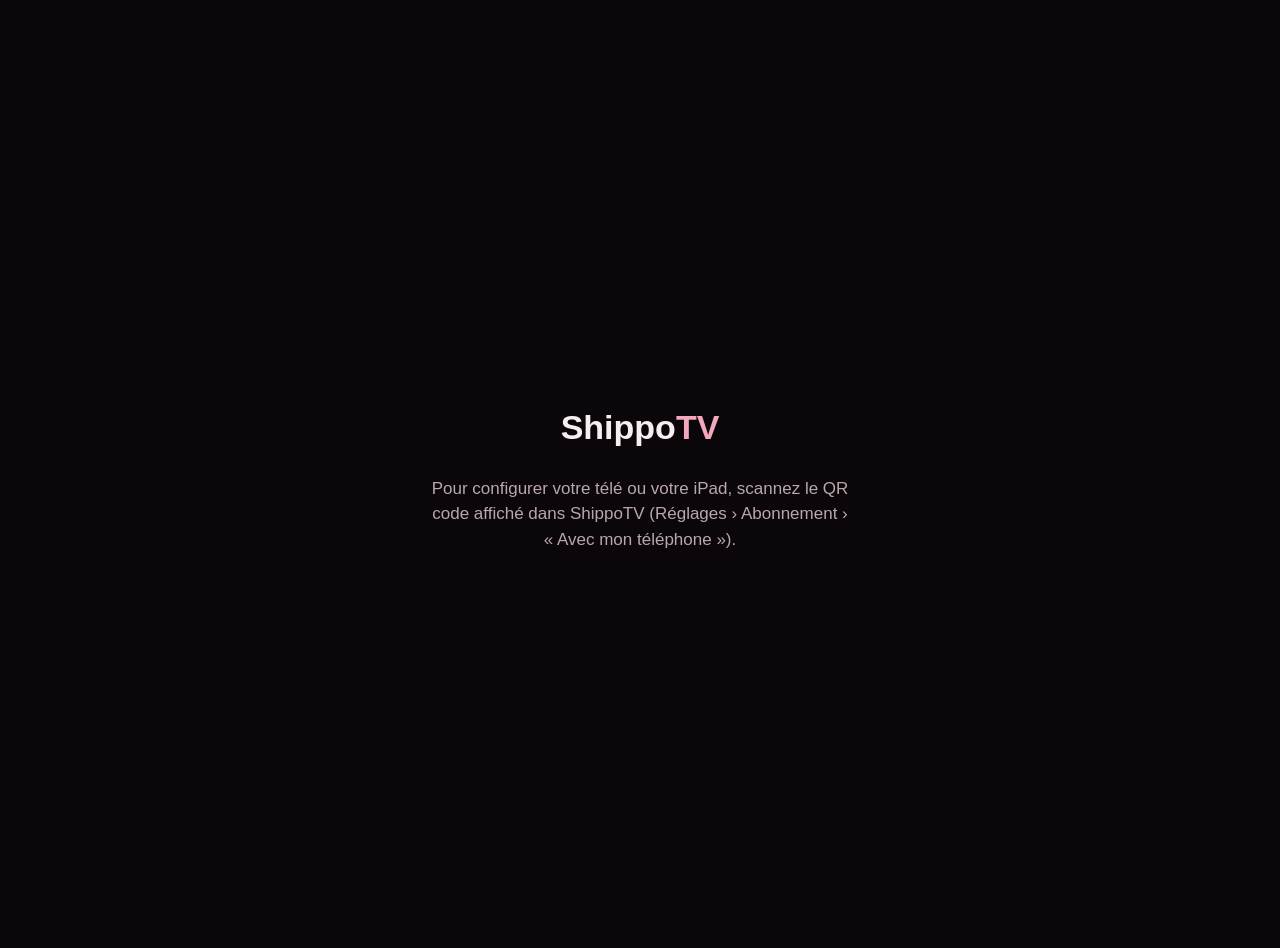
<file: docs/index.html>
<!doctype html>
<html lang="fr"><head><meta charset="utf-8"><meta name="viewport" content="width=device-width, initial-scale=1"><meta name="robots" content="noindex">
<title>ShippoTV</title>
<style>body{margin:0;min-height:100vh;display:grid;place-items:center;background:#0b0609;color:#f6eef1;font:17px/1.5 -apple-system,Segoe UI,Roboto,sans-serif;text-align:center;padding:24px}b span{color:#f3a7bb}p{color:#b9a7ae;max-width:420px}</style></head>
<body><div><h1><b>Shippo<span>TV</span></b></h1><p>Pour configurer votre télé ou votre iPad, scannez le QR code affiché dans ShippoTV (Réglages › Abonnement › « Avec mon téléphone »).</p></div></body></html>
</file>
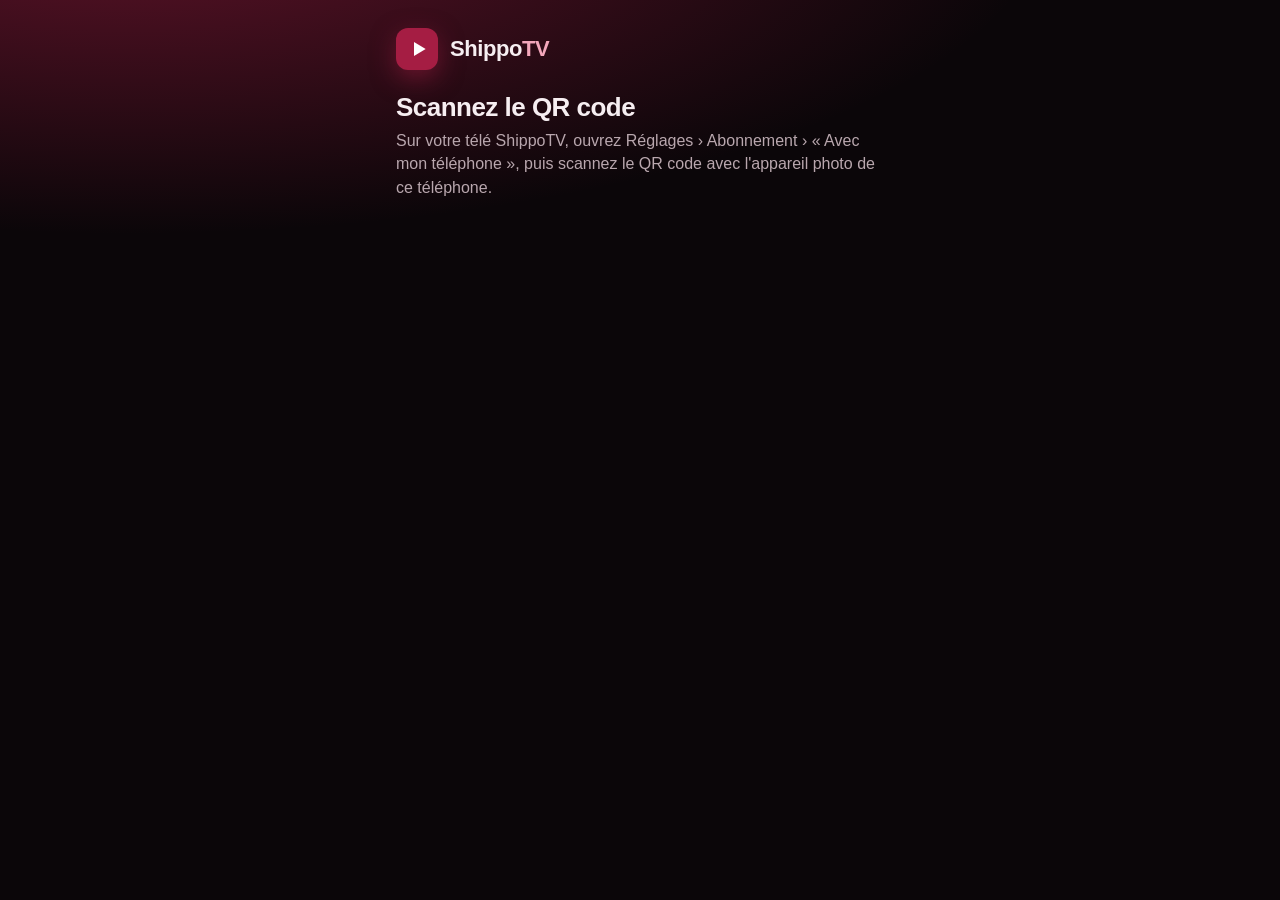
<file: docs/config/index.html>
<!doctype html>
<html lang="fr">
<head>
<meta charset="utf-8">
<meta name="viewport" content="width=device-width, initial-scale=1, viewport-fit=cover">
<meta name="robots" content="noindex">
<meta name="theme-color" content="#0b0609">
<title>ShippoTV · Configuration</title>
<link rel="icon" href="data:image/svg+xml,%3Csvg xmlns='http://www.w3.org/2000/svg' viewBox='0 0 64 64'%3E%3Crect width='64' height='64' rx='16' fill='%23a51d43'/%3E%3Cpath d='M24 18v28l22-14z' fill='%23fff'/%3E%3C/svg%3E">
<!--
  ShippoTV — page de configuration ouverte depuis le QR code affiché sur la télé (ou l'iPad).
  Tout se passe dans le téléphone : les identifiants sont chiffrés ici (AES-256-GCM, clé dérivée
  du code du QR) avant d'être déposés sur le serveur de synchronisation, qui ne peut pas les lire.
  Le code, l'adresse du serveur et sa clé publique arrivent dans la partie « # » de l'adresse,
  qui n'est jamais envoyée à l'hébergeur de cette page.
-->
<style>
:root{--bg:#0b0609;--card:rgba(40,22,30,.72);--line:rgba(255,255,255,.14);--text:#f6eef1;--muted:#b9a7ae;
  --accent:#a51d43;--accent-2:#f3a7bb;--wine:#d6375f;--good:#5fdc8f;--bad:#ff8aa2}
*{box-sizing:border-box}
html,body{margin:0;min-height:100%;background:var(--bg);color:var(--text);
  font:16px/1.45 -apple-system,BlinkMacSystemFont,"Segoe UI",Roboto,Helvetica,Arial,sans-serif;-webkit-text-size-adjust:100%}
body{background:radial-gradient(120% 60% at 10% -10%,rgba(165,29,67,.55),transparent 60%),radial-gradient(90% 50% at 110% 110%,rgba(110,20,48,.45),transparent 60%),var(--bg);background-attachment:fixed}
main{max-width:520px;margin:0 auto;padding:max(28px,env(safe-area-inset-top)) 16px max(40px,env(safe-area-inset-bottom))}
.brand{display:flex;align-items:center;gap:12px;margin-bottom:22px}
.logo{width:42px;height:42px;border-radius:12px;background:var(--accent);display:grid;place-items:center;box-shadow:0 8px 24px rgba(165,29,67,.5)}
.logo svg{width:20px;height:20px;fill:#fff;margin-left:3px}
.brand b{font-size:22px;letter-spacing:-.02em}.brand b span{color:var(--accent-2)}
h1{font-size:26px;line-height:1.2;margin:0 0 6px;letter-spacing:-.02em}
.lead{color:var(--muted);margin:0 0 22px}
.card{background:var(--card);border:1px solid var(--line);border-radius:24px;padding:20px;
  -webkit-backdrop-filter:blur(24px) saturate(170%);backdrop-filter:blur(24px) saturate(170%);box-shadow:inset 0 1px 0 rgba(255,255,255,.12),0 20px 50px rgba(0,0,0,.35)}
label{display:block;font-weight:700;font-size:14px;margin:0 0 6px}
.field{margin-bottom:16px}
.inp{position:relative}
input{width:100%;height:52px;border-radius:14px;border:1px solid var(--line);background:rgba(0,0,0,.35);color:var(--text);
  font:inherit;font-size:17px;padding:0 14px;outline:none;transition:border-color .2s,box-shadow .2s}
input:focus{border-color:var(--accent-2);box-shadow:0 0 0 3px rgba(214,55,95,.3)}
.inp input{padding-right:92px}
.mini{position:absolute;right:6px;top:6px;height:40px;padding:0 12px;border-radius:10px;border:1px solid var(--line);
  background:rgba(255,255,255,.1);color:var(--text);font:inherit;font-size:14px;font-weight:700}
.hint{color:var(--muted);font-size:13px;margin-top:6px}
details{margin:4px 0 18px;color:var(--muted)}
summary{cursor:pointer;font-weight:700;font-size:14px;padding:6px 0}
details .field{margin-top:10px;color:var(--text)}
.send{width:100%;height:56px;border:0;border-radius:999px;background:#fff;color:#16070d;font:inherit;font-size:18px;font-weight:800;
  box-shadow:0 10px 30px rgba(0,0,0,.35);transition:transform .15s}
.send:active{transform:scale(.97)}.send:disabled{opacity:.6}
.state{display:none;align-items:flex-start;gap:12px;margin-top:16px;padding:14px 16px;border-radius:16px;border:1px solid var(--line);background:rgba(255,255,255,.06);font-weight:700}
.state.on{display:flex}
.state.ok{border-color:rgba(95,220,143,.5);background:rgba(95,220,143,.14)}
.state.bad{border-color:rgba(255,138,162,.5);background:rgba(214,55,95,.16)}
.spin{flex:none;width:20px;height:20px;border-radius:50%;border:3px solid rgba(255,255,255,.2);border-top-color:var(--accent-2);animation:sp .8s linear infinite}
@keyframes sp{to{transform:rotate(360deg)}}
.big{font-size:44px;line-height:1;margin-bottom:10px}
.foot{color:var(--muted);font-size:12.5px;margin-top:18px;text-align:center}
.done{text-align:center;padding:30px 10px}
</style>
</head>
<body>
<main>
  <div class="brand"><div class="logo"><svg viewBox="0 0 24 24"><path d="M6 3.5v17l14-8.5z"/></svg></div><b>Shippo<span>TV</span></b></div>

  <section id="nocode" hidden>
    <h1>Scannez le QR code</h1>
    <p class="lead">Sur votre télé ShippoTV, ouvrez Réglages › Abonnement › « Avec mon téléphone », puis scannez le QR code avec l'appareil photo de ce téléphone.</p>
  </section>

  <section id="form-wrap" hidden>
    <h1>Configurer votre <span id="dev">télé</span></h1>
    <p class="lead">Collez ou tapez les identifiants de votre abonnement. Ils sont chiffrés sur ce téléphone : <span class="only">seule votre télé</span> pourra les lire.</p>
    <form class="card" id="f" autocomplete="off">
      <div class="field"><label for="server">Adresse du serveur</label>
        <div class="inp"><input id="server" type="url" inputmode="url" placeholder="http://exemple.com:8080" autocapitalize="off" autocorrect="off" spellcheck="false" required>
          <button class="mini" type="button" data-paste="server">Coller</button></div>
        <div class="hint">Vous pouvez aussi coller votre lien M3U complet (…/get.php?username=…) : identifiant et mot de passe seront remplis tout seuls.</div></div>
      <div class="field"><label for="user">Identifiant</label>
        <div class="inp"><input id="user" type="text" autocapitalize="off" autocorrect="off" spellcheck="false" required>
          <button class="mini" type="button" data-paste="user">Coller</button></div></div>
      <div class="field"><label for="pass">Mot de passe</label>
        <div class="inp"><input id="pass" type="password" autocapitalize="off" autocorrect="off" spellcheck="false">
          <button class="mini" type="button" id="eye">Afficher</button></div></div>
      <details><summary>Options</summary>
        <div class="field"><label for="tmdb">Clé TMDB personnelle (facultatif)</label>
          <input id="tmdb" type="text" autocapitalize="off" autocorrect="off" spellcheck="false" placeholder="Laisser vide pour la clé intégrée">
          <div class="hint">Jaquettes et résumés. Inutile si votre ShippoTV en a déjà une.</div></div>
      </details>
      <button class="send" id="send" type="submit"><span class="to">Envoyer à la télé</span></button>
      <div class="state" id="state"></div>
    </form>
    <p class="foot">ShippoTV ne fournit aucun contenu : il lit uniquement l'abonnement que vous renseignez.</p>
  </section>

  <section id="ok" hidden class="card done">
    <div class="big">✓</div>
    <h1>C'est configuré !</h1>
    <p class="lead" id="okmsg">Regardez votre télé : ShippoTV charge votre catalogue.</p>
    <p class="foot">Vous pouvez fermer cette page.</p>
  </section>
</main>

<script>
'use strict';
(function () {
  const $ = id => document.getElementById(id);
  const P = new URLSearchParams(location.hash.slice(1));
  const CODE = (P.get('c') || '').toUpperCase(), URL0 = (P.get('s') || '').replace(/\/+$/, ''), KEY = P.get('k') || '';
  const DEV = P.get('n') || 'télé';
  if (!/^[A-Z2-9]{12,32}$/.test(CODE) || !/^(https:\/\/|http:\/\/(127\.0\.0\.1|localhost)[:/])/.test(URL0) || !KEY || !(window.crypto && crypto.subtle)) {
    $('nocode').hidden = false;
    return;
  }
  $('form-wrap').hidden = false;
  const IPAD = DEV.toLowerCase() === 'ipad';
  const devName = IPAD ? 'iPad' : 'télé';
  $('dev').textContent = devName;
  document.querySelector('.only').textContent = IPAD ? 'seul votre iPad' : 'seule votre télé';
  document.querySelector('.to').textContent = IPAD ? "Envoyer à l'iPad" : 'Envoyer à la télé';

  // ---- chiffrement : identique au moteur ShippoTV (sync.js : codeKey, codeHash, sealPair, openPair)
  const enc = new TextEncoder(), dec = new TextDecoder();
  const utf8 = s => enc.encode(s);
  const hex = buf => Array.from(new Uint8Array(buf), b => (b < 16 ? '0' : '') + b.toString(16)).join('');
  const b64 = u => { let s = ''; for (let i = 0; i < u.length; i++) s += String.fromCharCode(u[i]); return btoa(s); };
  const unb64 = s => Uint8Array.from(atob(s), ch => ch.charCodeAt(0));
  async function codeKey(code) {
    const base = await crypto.subtle.importKey('raw', utf8(code), 'PBKDF2', false, ['deriveBits']);
    const bits = await crypto.subtle.deriveBits({ name: 'PBKDF2', hash: 'SHA-256', salt: utf8('cineflux-pairing-v1'), iterations: 200000 }, base, 256);
    return crypto.subtle.importKey('raw', bits, { name: 'AES-GCM' }, false, ['encrypt', 'decrypt']);
  }
  const codeHash = async code => hex(await crypto.subtle.digest('SHA-256', utf8('cineflux-pair:' + code)));
  async function seal(code, obj) {
    const key = await codeKey(code), n = crypto.getRandomValues(new Uint8Array(12));
    const ct = new Uint8Array(await crypto.subtle.encrypt({ name: 'AES-GCM', iv: n, additionalData: utf8('pair') }, key, utf8(JSON.stringify(obj))));
    const out = new Uint8Array(12 + ct.length); out.set(n); out.set(ct, 12);
    return b64(out);
  }
  async function open(code, blob) {
    const raw = unb64(blob), key = await codeKey(code);
    const pt = await crypto.subtle.decrypt({ name: 'AES-GCM', iv: raw.subarray(0, 12), additionalData: utf8('pair') }, key, raw.subarray(12));
    return JSON.parse(dec.decode(pt));
  }
  async function rpc(fn, body) {
    const h = { apikey: KEY, 'Content-Type': 'application/json', Accept: 'application/json' };
    if (KEY.startsWith('eyJ')) h.Authorization = 'Bearer ' + KEY;
    const r = await fetch(`${URL0}/rest/v1/rpc/${fn}`, { method: 'POST', headers: h, body: JSON.stringify(body) });
    const t = await r.text();
    if (!r.ok) throw new Error(r.status === 540 || r.status === 503 ? 'serveur de synchronisation en pause' : 'erreur ' + r.status);
    return t ? JSON.parse(t) : null;
  }

  // ---- formulaire
  const f = $('f'), st = $('state'), send = $('send');
  const show = (html, cls) => { st.className = 'state on ' + (cls || ''); st.innerHTML = html; };
  function fromM3u() {
    const v = $('server').value.trim();
    if (!/username=/i.test(v)) return;
    try {
      const u = new URL(v);
      const user = u.searchParams.get('username'), pw = u.searchParams.get('password');
      $('server').value = u.origin;
      if (user) $('user').value = user;
      if (pw) $('pass').value = pw;
    } catch (e) { /* lien incomplet : laissé tel quel */ }
  }
  $('server').addEventListener('change', fromM3u);
  $('server').addEventListener('blur', fromM3u);
  document.querySelectorAll('[data-paste]').forEach(b => {
    if (!navigator.clipboard || !navigator.clipboard.readText) { b.hidden = true; return; }
    b.onclick = async () => {
      try { const t = (await navigator.clipboard.readText()).trim(); if (t) { $(b.dataset.paste).value = t; fromM3u(); } } catch (e) { /* refusé */ }
    };
  });
  $('eye').onclick = () => { const p = $('pass'); const s = p.type === 'password'; p.type = s ? 'text' : 'password'; $('eye').textContent = s ? 'Masquer' : 'Afficher'; };

  const sleep = ms => new Promise(r => setTimeout(r, ms));
  f.onsubmit = async e => {
    e.preventDefault();
    fromM3u();
    let server = $('server').value.trim();
    if (server && !/^https?:\/\//i.test(server)) server = 'http://' + server;
    const data = { xtream: { server, username: $('user').value.trim(), password: $('pass').value } };
    const tk = $('tmdb').value.trim();
    if (tk) data.tmdb = tk;
    if (!server || !data.xtream.username) return show('Adresse du serveur et identifiant requis.', 'bad');
    send.disabled = true;
    show('<span class="spin"></span><span>Chiffrement et envoi…</span>');
    try {
      await rpc('cf_pair_create', { p_h: await codeHash(CODE), p_payload: await seal(CODE, data) });
    } catch (err) {
      send.disabled = false;
      return show('Envoi impossible (' + err.message + '). Vérifiez votre connexion et réessayez.', 'bad');
    }
    show(`<span class="spin"></span><span>Envoyé. Votre ${devName} vérifie vos identifiants…</span>`);
    const rh = await codeHash(CODE + '/r');
    for (let i = 0; i < 45; i++) {
      await sleep(2000);
      let blob = null;
      try { blob = await rpc('cf_pair_claim', { p_h: rh }); } catch (err) { continue; }
      if (!blob) continue;
      let r;
      try { r = await open(CODE + '/r', blob); } catch (err) { continue; }
      if (r.ok) {
        $('form-wrap').hidden = true;
        $('ok').hidden = false;
        if (r.msg) $('okmsg').textContent = r.msg + ' Le catalogue se charge.';
        return;
      }
      send.disabled = false;
      return show('Connexion refusée : ' + String(r.msg || 'le serveur ne répond pas').replace(/[ .]+$/, '').replace(/^./, ch => ch.toLowerCase()) + '. Corrigez vos identifiants et renvoyez.', 'bad');
    }
    send.disabled = false;
    show(`Pas de réponse de votre ${devName}. Vérifiez que la fenêtre du QR code est toujours ouverte, puis renvoyez.`, 'bad');
  };
})();
</script>
</body>
</html>
</file>
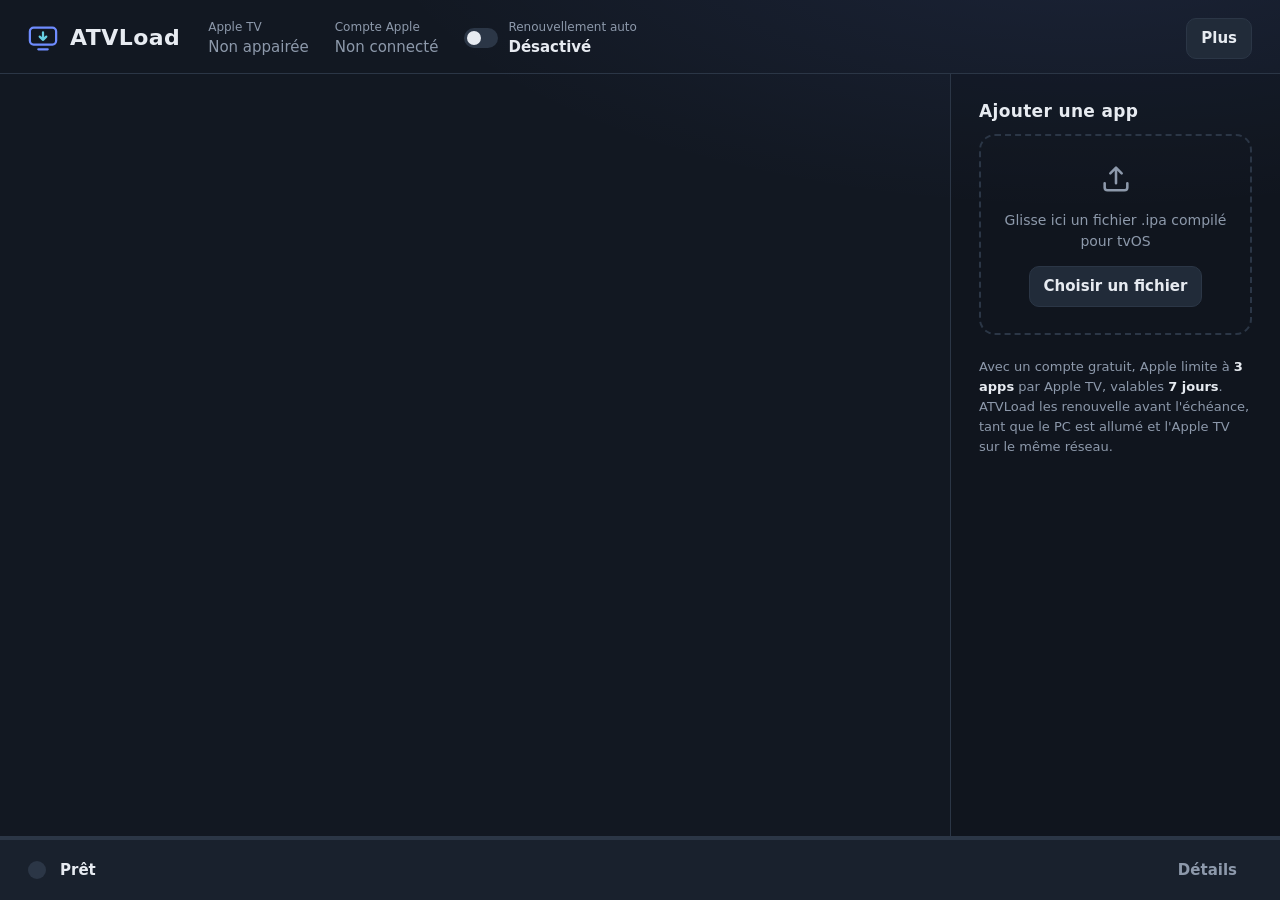
<file: tools/atvload/atvload_gui.html>
<!doctype html>
<html lang="fr">
<head>
<meta charset="utf-8">
<meta name="viewport" content="width=device-width, initial-scale=1">
<title>ATVLoad</title>
<style>
:root {
  --bg: #121822;
  --surface: #19212d;
  --raise: #212b39;
  --line: #2b3646;
  --text: #e7ebf1;
  --muted: #8d99ab;
  --ok: #67d0e4;
  --soon: #f2b35b;
  --bad: #ef6f6c;
  --go: #6f8cff;
  --num: "Bahnschrift", "DIN Alternate", "Segoe UI Variable Display", system-ui, sans-serif;
  --body: "Segoe UI Variable Text", "Segoe UI", system-ui, -apple-system, sans-serif;
}
* { box-sizing: border-box; }
html, body { margin: 0; height: 100%; }
body {
  background: var(--bg);
  background-image: radial-gradient(1200px 500px at 85% -10%, rgba(111, 140, 255, .10), transparent 60%);
  color: var(--text); font: 15px/1.5 var(--body);
  display: grid; grid-template-rows: auto 1fr auto; grid-template-columns: minmax(0, 1fr); overflow: hidden;
  -webkit-user-select: none; user-select: none;
}
button { font: inherit; color: inherit; cursor: pointer; }
button:focus-visible, input:focus-visible { outline: 2px solid var(--go); outline-offset: 2px; }
.btn { border: 1px solid var(--line); background: var(--raise); border-radius: 10px; padding: 8px 14px; font-weight: 600; }
.btn:hover { border-color: #3c4a5f; }
.btn.primary { background: var(--go); border-color: var(--go); color: #0d1220; }
.btn.primary:hover { filter: brightness(1.08); }
.btn.quiet { background: transparent; border-color: transparent; color: var(--muted); }
.btn.quiet:hover { color: var(--text); }
.btn:disabled { opacity: .45; cursor: default; filter: none; }
.btn.primary:disabled { background: var(--raise); border-color: var(--line); color: var(--muted); opacity: 1; }

/* ---------- en-tête */
header { display: flex; align-items: center; gap: 28px; padding: 18px 28px 14px; border-bottom: 1px solid var(--line); }
.brand { display: flex; align-items: center; gap: 12px; }
.brand svg { width: 30px; height: 30px; }
.brand b { font: 600 22px/1 var(--num); letter-spacing: .02em; }
.facts { display: flex; gap: 26px; flex: 1; min-width: 0; }
.fact { min-width: 0; }
.fact small { display: block; color: var(--muted); font-size: 12px; }
.fact span { display: block; white-space: nowrap; overflow: hidden; text-overflow: ellipsis; max-width: 260px; font-weight: 600; }
.fact .none { color: var(--muted); font-weight: 400; }
.switch { display: flex; align-items: center; gap: 10px; background: none; border: 0; padding: 0; text-align: left; }
.switch i { width: 34px; height: 20px; border-radius: 10px; background: var(--line); position: relative; transition: background .2s; flex: none; }
.switch i::after { content: ""; position: absolute; top: 3px; left: 3px; width: 14px; height: 14px; border-radius: 50%; background: var(--text); transition: transform .2s; }
.switch[aria-checked="true"] i { background: var(--ok); }
.switch[aria-checked="true"] i::after { transform: translateX(14px); background: #0d1220; }
.menu-wrap { position: relative; }
.menu { position: absolute; right: 0; top: 44px; z-index: 20; min-width: 270px; background: var(--raise); border: 1px solid var(--line); border-radius: 12px; padding: 6px; box-shadow: 0 18px 40px rgba(0,0,0,.45); display: none; }
.menu.open { display: block; }
.menu button { display: block; width: 100%; text-align: left; background: none; border: 0; padding: 9px 12px; border-radius: 8px; }
.menu button:hover { background: rgba(255,255,255,.06); }
.menu hr { border: 0; border-top: 1px solid var(--line); margin: 6px 4px; }

/* ---------- corps */
main { display: grid; grid-template-columns: minmax(0, 1fr) 330px; min-height: 0; min-width: 0; }
.col { overflow: auto; padding: 26px 28px 30px; }
.side { border-left: 1px solid var(--line); background: rgba(0,0,0,.12); }
h1 { font: 600 26px/1.2 var(--num); margin: 0 0 4px; letter-spacing: .01em; }
h2 { font: 600 17px/1.3 var(--num); margin: 0 0 12px; letter-spacing: .02em; }
.lead { color: var(--muted); margin: 0 0 22px; max-width: 62ch; }

/* assistant de première utilisation : une vraie suite d'étapes */
.steps { list-style: none; margin: 0; padding: 0; display: grid; gap: 12px; max-width: 760px; }
.step { display: grid; grid-template-columns: 44px 1fr auto; gap: 16px; align-items: center; padding: 16px 18px; border: 1px solid var(--line); border-radius: 14px; background: var(--surface); }
.step .n { width: 36px; height: 36px; border-radius: 50%; display: grid; place-items: center; font: 600 17px var(--num); border: 2px solid var(--line); color: var(--muted); }
.step.done .n { background: var(--ok); border-color: var(--ok); color: #0d1220; }
.step.next { border-color: rgba(111,140,255,.55); }
.step.next .n { border-color: var(--go); color: var(--text); }
.step p { margin: 2px 0 0; color: var(--muted); font-size: 14px; }
.step b { font-weight: 600; }

/* apps installées : le cadran des 7 jours est l'élément marquant */
.apps { display: grid; gap: 4px; }
.app { display: grid; grid-template-columns: 92px 1fr auto; gap: 20px; align-items: center; padding: 14px 10px 14px 4px; border-bottom: 1px solid var(--line); }
.app:last-child { border-bottom: 0; }
.dial { width: 92px; height: 92px; position: relative; }
.dial svg { width: 100%; height: 100%; transform: rotate(-90deg); }
.dial .d { position: absolute; inset: 0; display: grid; place-items: center; text-align: center; line-height: 1; }
.dial .d b { font: 600 30px/1 var(--num); display: block; }
.dial .d small { font-size: 11px; color: var(--muted); display: block; margin-top: 3px; }
.app h3 { margin: 0; font: 600 19px/1.25 var(--num); letter-spacing: .01em; }
.app .meta { color: var(--muted); font-size: 13.5px; margin-top: 2px; }
.app .when { margin-top: 6px; font-size: 14px; }
.app .when.soon { color: var(--soon); }
.app .when.bad { color: var(--bad); }
.app .acts { display: flex; gap: 6px; align-items: center; }
.empty { border: 1px dashed var(--line); border-radius: 14px; padding: 28px; color: var(--muted); max-width: 640px; }
.empty b { color: var(--text); }
.toolbar { display: flex; align-items: baseline; justify-content: space-between; gap: 16px; margin-bottom: 10px; }

/* colonne d'ajout */
.drop { border: 2px dashed var(--line); border-radius: 16px; padding: 26px 18px; text-align: center; transition: border-color .15s, background .15s; }
.drop.over { border-color: var(--go); background: rgba(111,140,255,.08); }
.drop svg { width: 34px; height: 34px; color: var(--muted); }
.drop p { margin: 8px 0 14px; color: var(--muted); font-size: 14px; }
.preset { display: grid; grid-template-columns: 40px 1fr auto; gap: 12px; align-items: center; width: 100%; text-align: left; background: var(--surface); border: 1px solid var(--line); border-radius: 12px; padding: 12px; margin-top: 10px; }
.preset:hover { border-color: #3c4a5f; }
.preset .ico { width: 40px; height: 40px; border-radius: 10px; display: grid; place-items: center; font: 600 18px var(--num); color: #0d1220; }
.preset small { display: block; color: var(--muted); font-size: 13px; }
.preset .go { color: var(--go); font-weight: 600; font-size: 14px; }
.sidenote { color: var(--muted); font-size: 13px; margin-top: 22px; line-height: 1.55; }
.sidenote b { color: var(--text); font-weight: 600; }

/* ---------- bande d'activité */
footer { border-top: 1px solid var(--line); background: var(--surface); }
.bar { display: flex; align-items: center; gap: 14px; padding: 10px 28px; min-height: 52px; }
.bar .state { width: 18px; height: 18px; flex: none; border-radius: 50%; }
.bar .state.idle { background: var(--line); }
.bar .state.run { border: 2px solid var(--line); border-top-color: var(--go); animation: spin .8s linear infinite; }
.bar .state.ok { background: var(--ok); }
.bar .state.err { background: var(--bad); }
@keyframes spin { to { transform: rotate(360deg); } }
.bar .txt { flex: 1; min-width: 0; display: flex; gap: 10px; align-items: baseline; overflow: hidden; }
.bar .txt b { font-weight: 600; white-space: nowrap; flex: none; }
.bar .txt span { color: var(--muted); white-space: nowrap; overflow: hidden; text-overflow: ellipsis; flex: 1; min-width: 0; }
.progress { height: 3px; background: var(--line); }
.progress i { display: block; height: 100%; width: 0; background: var(--go); transition: width .25s; }
.problem { margin: 0 28px 12px; padding: 12px 14px; border-radius: 12px; background: rgba(239,111,108,.12); border: 1px solid rgba(239,111,108,.35); display: none; }
.problem.show { display: block; }
.problem p { margin: 0 0 4px; }
.problem ul { margin: 6px 0 0; padding-left: 18px; color: #f3c3c1; font-size: 14px; }
.problem li.raw { list-style: none; margin-left: -18px; margin-top: 8px; color: var(--muted); }
.problem code { display: block; margin-top: 4px; white-space: pre-wrap; word-break: break-word; font: 12.5px/1.5 Consolas, "Cascadia Mono", monospace; color: #f3c3c1; -webkit-user-select: text; user-select: text; }
.problem .fix { margin-top: 10px; display: flex; gap: 8px; flex-wrap: wrap; }
pre.log { margin: 0; max-height: 0; overflow: auto; background: #0d1219; color: #b9c3d2; font: 12.5px/1.5 Consolas, "Cascadia Mono", monospace; padding: 0 28px; white-space: pre-wrap; word-break: break-word; transition: max-height .25s ease, padding .25s ease; -webkit-user-select: text; user-select: text; }
pre.log.open { max-height: 230px; padding: 12px 28px; }

/* ---------- fenêtres */
.veil { position: fixed; inset: 0; background: rgba(6,9,14,.66); display: none; place-items: center; z-index: 50; }
.veil.open { display: grid; }
.dialog { width: min(520px, calc(100vw - 40px)); background: var(--raise); border: 1px solid var(--line); border-radius: 18px; padding: 24px 26px; box-shadow: 0 30px 80px rgba(0,0,0,.55); }
.dialog h2 { font-size: 21px; margin-bottom: 8px; }
.dialog p { color: var(--muted); margin: 0 0 14px; }
.dialog p b { color: var(--text); font-weight: 600; }
.dialog label { display: block; font-size: 13px; color: var(--muted); margin: 12px 0 6px; }
.dialog input[type=text], .dialog input[type=email], .dialog input[type=password] {
  width: 100%; background: var(--surface); border: 1px solid var(--line); border-radius: 10px; color: var(--text); padding: 10px 12px; font: inherit; -webkit-user-select: text; user-select: text; }
.dialog .row { display: flex; justify-content: flex-end; gap: 8px; margin-top: 20px; }
.code { width: 100%; text-align: center; font: 600 40px/1 var(--num) !important; letter-spacing: .35em; padding: 14px 0 14px .35em !important; }
.path { background: var(--surface); border: 1px solid var(--line); border-radius: 10px; padding: 10px 12px; margin-top: 4px; }
.path b { display: block; color: var(--text); }
.path small { color: var(--muted); }
.wait { display: flex; gap: 12px; align-items: center; color: var(--muted); padding: 12px 0 2px; }
.wait i { width: 16px; height: 16px; border-radius: 50%; border: 2px solid var(--line); border-top-color: var(--go); animation: spin .8s linear infinite; flex: none; }
.hide { display: none !important; }
.choices button { display: block; width: 100%; text-align: left; margin-top: 8px; }

@media (max-width: 860px) { main { grid-template-columns: 1fr; } .side { border-left: 0; border-top: 1px solid var(--line); } .facts { gap: 16px; } }
@media (prefers-reduced-motion: reduce) { * { transition: none !important; animation-duration: 2s !important; } }
</style>
</head>
<body>

<header>
  <div class="brand">
    <svg viewBox="0 0 32 32" fill="none" aria-hidden="true">
      <rect x="2" y="5" width="28" height="18" rx="4" stroke="#6f8cff" stroke-width="2.4"/>
      <path d="M11 28h10" stroke="#6f8cff" stroke-width="2.4" stroke-linecap="round"/>
      <path d="M16 10v8m0 0-3.5-3.5M16 18l3.5-3.5" stroke="#67d0e4" stroke-width="2.4" stroke-linecap="round" stroke-linejoin="round"/>
    </svg>
    <b>ATVLoad</b>
  </div>
  <div class="facts">
    <div class="fact"><small>Apple TV</small><span id="fTv" class="none">Non appairée</span></div>
    <div class="fact"><small>Compte Apple</small><span id="fAcc" class="none">Non connecté</span></div>
    <button class="switch fact" id="fAuto" role="switch" aria-checked="false" title="Renouvelle chaque jour à midi les apps qui expirent dans moins de 3 jours">
      <i></i><span><small style="font-weight:400">Renouvellement auto</small><span id="fAutoTxt">Désactivé</span></span>
    </button>
  </div>
  <div class="menu-wrap">
    <button class="btn" id="menuBtn" aria-haspopup="true" aria-expanded="false">Plus</button>
    <div class="menu" id="menu" role="menu">
      <button data-act="scan">Rechercher l'Apple TV</button>
      <button data-act="pair">Appairer une Apple TV</button>
      <button data-act="login">Changer de compte Apple</button>
      <button data-act="refreshAll">Tout renouveler maintenant</button>
      <hr>
      <button data-act="certs">Voir mes certificats</button>
      <button data-act="setupForce">Mettre à jour le moteur (plumesign)</button>
      <hr>
      <button data-act="openLog">Ouvrir le journal</button>
      <button data-act="openData">Ouvrir le dossier d'ATVLoad</button>
    </div>
  </div>
</header>

<main>
  <section class="col" id="mainCol">
    <div id="setupView" class="hide">
      <h1>Préparer ATVLoad</h1>
      <p class="lead">Trois étapes, à faire une seule fois. Ensuite, installer une app tvOS se fait en la glissant dans la fenêtre.</p>
      <ol class="steps">
        <li class="step" id="s1">
          <div class="n">1</div>
          <div><b>Installer le moteur</b><p>Télécharge plumesign, l'outil qui signe et envoie les apps à l'Apple TV.</p></div>
          <button class="btn" data-act="setup">Installer</button>
        </li>
        <li class="step" id="s2">
          <div class="n">2</div>
          <div><b>Appairer l'Apple TV</b><p>Un code s'affiche sur la TV, tu le recopies ici.</p></div>
          <button class="btn" data-act="pair">Appairer</button>
        </li>
        <li class="step" id="s3">
          <div class="n">3</div>
          <div><b>Se connecter avec un Apple ID</b><p>Un compte gratuit suffit. Mieux vaut un Apple ID secondaire, créé pour ça.</p></div>
          <button class="btn" data-act="login">Se connecter</button>
        </li>
      </ol>
    </div>

    <div id="appsView" class="hide">
      <div class="toolbar">
        <h1>Sur ton Apple TV</h1>
        <button class="btn quiet" data-act="refreshAll" id="refreshAllBtn">Tout renouveler</button>
      </div>
      <p class="lead" id="appsLead"></p>
      <div class="apps" id="apps"></div>
    </div>
  </section>

  <aside class="col side">
    <h2>Ajouter une app</h2>
    <div class="drop" id="drop">
      <svg viewBox="0 0 24 24" fill="none" stroke="currentColor" stroke-width="1.8" stroke-linecap="round" stroke-linejoin="round" aria-hidden="true"><path d="M12 15V4m0 0L8 8m4-4 4 4"/><path d="M4 15v3a2 2 0 0 0 2 2h12a2 2 0 0 0 2-2v-3"/></svg>
      <p id="dropTxt">Glisse ici un fichier .ipa compilé pour tvOS</p>
      <button class="btn" data-act="pick">Choisir un fichier</button>
    </div>
    <div id="presets"></div>
    <div class="sidenote">
      Avec un compte gratuit, Apple limite à <b>3 apps</b> par Apple TV, valables <b>7 jours</b>.
      ATVLoad les renouvelle avant l'échéance, tant que le PC est allumé et l'Apple TV sur le même réseau.
    </div>
  </aside>
</main>

<footer>
  <div class="progress"><i id="prog"></i></div>
  <div class="problem" id="problem">
    <p id="probTitle"></p>
    <ul id="probList"></ul>
    <div class="fix" id="probFix"></div>
  </div>
  <div class="bar">
    <div class="state idle" id="stateDot"></div>
    <div class="txt"><b id="jobTitle">Prêt</b><span id="jobLine"></span></div>
    <button class="btn quiet hide" id="cancelBtn">Annuler</button>
    <button class="btn quiet" id="logBtn" aria-expanded="false">Détails</button>
  </div>
  <pre class="log" id="log"></pre>
</footer>

<!-- Appairage -->
<div class="veil" id="pairDlg" role="dialog" aria-modal="true" aria-labelledby="pairT">
  <div class="dialog">
    <h2 id="pairT">Appairer l'Apple TV</h2>
    <p>Sur l'Apple TV, ouvre <b>Réglages › Télécommandes et appareils › Application et appareils distants</b> et reste sur cet écran.</p>
    <div class="wait" id="pairWait"><i></i><span>Recherche de l'Apple TV sur le réseau…</span></div>
    <div id="pairPin" class="hide">
      <label for="pinIn">Code affiché sur la TV</label>
      <input id="pinIn" class="code" type="text" inputmode="numeric" maxlength="8" autocomplete="off">
    </div>
    <div class="row">
      <button class="btn quiet" data-close="pair">Annuler</button>
      <button class="btn primary hide" id="pinOk">Valider le code</button>
    </div>
  </div>
</div>

<!-- Connexion Apple -->
<div class="veil" id="loginDlg" role="dialog" aria-modal="true" aria-labelledby="loginT">
  <div class="dialog">
    <h2 id="loginT">Se connecter avec un Apple ID</h2>
    <div id="loginForm">
      <p>Le mot de passe est transmis à Apple et n'est pas enregistré. Seule la session est gardée, pour les renouvellements.</p>
      <label for="email">Apple ID (adresse e-mail)</label>
      <input id="email" type="email" autocomplete="username" spellcheck="false">
      <label for="pass">Mot de passe</label>
      <input id="pass" type="password" autocomplete="current-password">
    </div>
    <div id="loginWait" class="wait hide"><i></i><span>Connexion à Apple…</span></div>
    <div id="loginCode" class="hide">
      <p id="codeHelp">Apple a envoyé un code de validation sur ton iPhone, iPad ou Mac.</p>
      <input id="codeIn" class="code" type="text" inputmode="numeric" maxlength="6" autocomplete="one-time-code">
    </div>
    <div class="row">
      <button class="btn quiet" data-close="login">Annuler</button>
      <button class="btn hide" id="smsBtn">Recevoir le code par SMS</button>
      <button class="btn primary" id="loginOk">Se connecter</button>
    </div>
  </div>
</div>

<!-- Confirmation d'installation -->
<div class="veil" id="ipaDlg" role="dialog" aria-modal="true" aria-labelledby="ipaT">
  <div class="dialog">
    <h2 id="ipaT">Installer sur l'Apple TV</h2>
    <div class="path" id="ipaBox"></div>
    <p id="ipaNote" style="margin-top:12px"></p>
    <div id="revokeBox" class="hide">
      <label for="revokeIn">Certificat à révoquer (numéro de série, facultatif)</label>
      <input id="revokeIn" type="text" spellcheck="false">
    </div>
    <div class="row">
      <button class="btn quiet" data-close="ipa">Annuler</button>
      <button class="btn primary" id="ipaOk">Installer</button>
    </div>
  </div>
</div>

<!-- Question générique (choix d'Apple TV, etc.) -->
<div class="veil" id="askDlg" role="dialog" aria-modal="true" aria-labelledby="askT">
  <div class="dialog">
    <h2 id="askT">Une précision</h2>
    <p id="askTxt"></p>
    <div class="choices" id="askChoices"></div>
    <input id="askIn" type="text" class="hide">
    <div class="row">
      <button class="btn quiet" data-close="ask">Annuler</button>
      <button class="btn primary" id="askOk">Valider</button>
    </div>
  </div>
</div>

<script>
(() => {
  const $ = (id) => document.getElementById(id);
  const esc = (s) => String(s ?? '').replace(/[&<>"]/g, (c) => ({ '&': '&amp;', '<': '&lt;', '>': '&gt;', '"': '&quot;' }[c]));
  let api = null;
  let S = null;              // dernier état connu
  let job = null;            // tâche en cours
  let jobWarnings = [];
  let pendingIpa = null;     // { path, preset }
  let lastJob = null;        // dernière opération lancée (reprise automatique après reconnexion)
  let resumeAfterLogin = null;

  const TITLES = {
    setup: 'Installation du moteur', pair: 'Appairage', login: 'Connexion à Apple', install: 'Installation',
    preset: 'Installation', refresh: 'Renouvellement', refresh_one: 'Renouvellement', scan: 'Recherche de l\'Apple TV',
    schedule: 'Renouvellement automatique', unschedule: 'Renouvellement automatique', certs: 'Certificats',
  };
  const DONE = {
    setup: 'Moteur installé', pair: 'Apple TV appairée', login: 'Connecté à Apple', install: 'App installée',
    preset: 'App installée', refresh: 'Renouvellement terminé', refresh_one: 'App renouvelée', scan: 'Recherche terminée',
    schedule: 'Renouvellement automatique activé', unschedule: 'Renouvellement automatique désactivé', certs: 'Liste des certificats dans le détail',
  };

  // Les messages d'atvload parlent de commandes du terminal : on les traduit en boutons de la fenêtre.
  function friendly(msg) {
    const L = (c) => `« ${CMD[c] || c} »`;
    return String(msg || '')
      .replace(/(?:(?:re)?lance|refais)\s+(d'abord\s+)?:?\s*atvload (\w+)(?: MonApp\.ipa)?/gi, (m, d, c) => `utilise ${d || ''}${L(c)}`)
      .replace(/atvload (\w+)(?: MonApp\.ipa)?/gi, (m, c) => L(c))
      .replace(/\s+(\.|,)/g, '$1')
      .replace(/ \(choisis avec --udid\)/gi, '')
      .replace(/\(?Pas d'appareil Apple pour recevoir le code \? tape\s+sms\s+puis Entrée\.\)?/gi, "Pas d'appareil Apple sous la main ? Le code peut aussi arriver par SMS.")
      .replace(/tape-le ici( puis Entrée)?/gi, 'saisis-le dans la fenêtre')
      .replace(/ avec\s+--revoke <numéro de série>/gi, ' en indiquant le certificat à révoquer')
      .replace(/\s{2,}/g, ' ')
      .replace(/([.!?]\s+)(\p{Ll})/gu, (m, a, b) => a + b.toUpperCase()).trim();
  }
  const CMD = { login: 'Se connecter', pair: 'Appairer', setup: 'Installer le moteur', install: 'Ajouter une app', refresh: 'Renouveler', certs: 'Voir mes certificats', schedule: 'Renouvellement auto', scan: 'Rechercher l\'Apple TV' };

  function fixesFor(text) {
    const t = text.toLowerCase(), out = [];
    if (!/80045|503/.test(t) && /login|session|connexion refus|compte/.test(t)) out.push(['login', 'Se reconnecter']);
    if (/pair|appair/.test(t)) out.push(['pair', 'Appairer de nouveau']);
    if (/certificat/.test(t)) out.push(['certs', 'Voir mes certificats']);
    if (/introuvable|aucune apple tv|réveille|connexion à l'apple tv/.test(t)) out.push(['scan', 'Rechercher l\'Apple TV']);
    if (/plumesign introuvable|ne répond pas comme prévu/.test(t)) out.push(['setup', 'Installer le moteur']);
    return out;
  }

  // ------------------------------------------------------------------ rendu
  function daysTxt(d) {
    if (d == null) return ['?', 'jours'];
    if (d <= 0) return ['0', 'expirée'];
    if (d < 1) return [String(Math.max(1, Math.round(d * 24))), 'heures'];
    const n = Math.max(1, Math.round(d));
    return [String(n), n > 1 ? 'jours' : 'jour'];
  }
  function dial(d) {
    // 7 segments, un par jour de validité ; ceux qui restent sont allumés
    const r = 40, c = 2 * Math.PI * r, gap = 5, seg = c / 7 - gap;
    const left = d == null ? 0 : Math.max(0, Math.min(7, d));
    const col = d == null ? 'var(--muted)' : d <= 0 ? 'var(--bad)' : d < 3 ? 'var(--soon)' : 'var(--ok)';
    let arcs = '';
    for (let i = 0; i < 7; i++) {
      const fill = Math.max(0, Math.min(1, left - (6 - i)));   // le dernier jour s'éteint en premier
      const off = -(i * (seg + gap));
      arcs += `<circle cx="46" cy="46" r="${r}" fill="none" stroke="${d != null && d <= 0 ? 'rgba(239,111,108,.35)' : 'var(--line)'}" stroke-width="7" stroke-dasharray="${seg} ${c - seg}" stroke-dashoffset="${off}"/>`;
      if (fill > 0) arcs += `<circle cx="46" cy="46" r="${r}" fill="none" stroke="${col}" stroke-width="7" stroke-dasharray="${seg * fill} ${c - seg * fill}" stroke-dashoffset="${off}"/>`;
    }
    const [n, u] = daysTxt(d);
    return `<div class="dial"><svg viewBox="0 0 92 92" aria-hidden="true">${arcs}</svg><div class="d"><div><b>${n}</b><small>${u}</small></div></div></div>`;
  }
  function since(iso) {
    if (!iso) return '';
    const t = new Date(iso), h = (Date.now() - t) / 36e5;
    if (h < 1) return 'à l\'instant';
    if (h < 24) return `il y a ${Math.round(h)} h`;
    const j = Math.round(h / 24);
    return `il y a ${j} jour${j > 1 ? 's' : ''}`;
  }

  function render() {
    if (!S) return;
    const setupDone = [!!S.plumesign, !!S.paired, !!S.account];
    const ready = setupDone.every(Boolean);
    $('setupView').classList.toggle('hide', ready && true);
    $('appsView').classList.toggle('hide', !ready && S.apps.length === 0);
    const next = setupDone.indexOf(false);
    ['s1', 's2', 's3'].forEach((id, i) => {
      const el = $(id);
      el.classList.toggle('done', setupDone[i]);
      el.classList.toggle('next', i === next);
      const b = el.querySelector('button');
      b.textContent = setupDone[i] ? (i === 0 ? 'Réinstaller' : i === 1 ? 'Refaire' : 'Changer') : ['Installer', 'Appairer', 'Se connecter'][i];
      b.className = 'btn' + (i === next ? ' primary' : setupDone[i] ? ' quiet' : '');
      b.disabled = !!job || (i > next && next !== -1);
    });

    const tv = S.devices.map((d) => d.name).join(', ') || S.paired_name || '';
    $('fTv').textContent = tv || (S.paired ? 'Appairée' : 'Non appairée');
    $('fTv').className = tv || S.paired ? '' : 'none';
    $('fAcc').textContent = S.account || 'Non connecté';
    $('fAcc').className = S.account ? '' : 'none';
    $('fAuto').setAttribute('aria-checked', String(!!S.schedule));
    $('fAutoTxt').textContent = S.schedule ? 'Chaque jour à midi' : 'Désactivé';
    $('fAuto').classList.toggle('hide', !S.windows);

    const box = $('apps');
    if (!S.apps.length) {
      $('appsLead').textContent = '';
      box.innerHTML = `<div class="empty"><b>Aucune app pour l'instant.</b><br>Glisse une IPA tvOS dans la colonne de droite, ou installe ShippoTV en un clic.</div>`;
      $('refreshAllBtn').classList.add('hide');
    } else {
      const soon = S.apps.filter((a) => a.days_left != null && a.days_left < 3).length;
      $('appsLead').textContent = soon ? `${soon} app${soon > 1 ? 's' : ''} à renouveler bientôt.` : 'Tout est à jour.';
      $('refreshAllBtn').classList.remove('hide');
      box.innerHTML = S.apps.map((a) => {
        const d = a.days_left;
        const cls = d == null ? '' : d <= 0 ? 'bad' : d < 3 ? 'soon' : '';
        const when = d == null ? 'Date d\'expiration inconnue' : d <= 0 ? `A expiré le ${a.expires_txt}` : `Valable jusqu'au ${a.expires_txt}`;
        const last = a.refreshed ? `renouvelée ${since(a.refreshed)}` : a.installed ? `installée ${since(a.installed)}` : '';
        return `<div class="app" data-key="${esc(a.key)}">
          ${dial(d)}
          <div><h3>${esc(a.name)}</h3>
            <div class="meta">${esc(a.tv)}${last ? ', ' + esc(last) : ''}</div>
            <div class="when ${cls}">${esc(when)}</div></div>
          <div class="acts">
            <button class="btn${cls ? ' primary' : ''}" data-app="refresh" ${job || !a.ipa_ok ? 'disabled' : ''}>Renouveler</button>
            <button class="btn quiet" data-app="reinstall" ${job || !a.ipa_ok ? 'disabled' : ''} title="Réinstaller complètement l'app (si elle a disparu de l'Apple TV)">Réinstaller</button>
            <button class="btn quiet" data-app="remove" ${job ? 'disabled' : ''} title="Ne plus suivre cette app (elle reste sur l'Apple TV jusqu'à son expiration)">Retirer</button>
          </div></div>`;
      }).join('');
    }

    $('presets').innerHTML = Object.entries(S.presets).map(([id, p], i) => `
      <button class="preset" data-preset="${id}" ${job ? 'disabled' : ''}>
        <span class="ico" style="background:${i ? 'var(--ok)' : '#c94f74'}">${esc(p.name[0])}</span>
        <span><b>${esc(p.name)}</b><small>${esc(p.desc)}</small></span>
        <span class="go">${S.apps.some((a) => a.name === p.name) ? 'Mettre à jour' : 'Installer'}</span>
      </button>`).join('');
  }

  async function refresh() { S = await api.status(); render(); }

  // ------------------------------------------------------------------ tâches
  async function start(name, params = {}) {
    closeMenu();
    hideProblem();
    const r = await api.start(name, params);
    if (!r.ok) { showProblem(r.error, []); return false; }
    job = name; jobWarnings = [];
    if (name !== 'login') lastJob = { name, params };
    $('stateDot').className = 'state run';
    $('jobTitle').textContent = TITLES[name] || name;
    $('jobLine').textContent = '';
    $('cancelBtn').classList.toggle('hide', !['pair', 'login', 'install', 'preset', 'refresh', 'refresh_one', 'certs'].includes(name));
    appendLog(`\n— ${TITLES[name] || name} —\n`);
    render();
    return true;
  }

  function finish(res) {
    const name = res.job;
    job = null;
    $('cancelBtn').classList.add('hide');
    $('prog').style.width = '0';
    if (res.ok) {
      $('stateDot').className = 'state ok';
      $('jobTitle').textContent = DONE[name] || 'Terminé';
      if (name === 'certs') openLog(true);
    } else {
      $('stateDot').className = 'state err';
      $('jobTitle').textContent = (TITLES[name] || 'Opération') + ' : échec';
      showProblem(res.error, jobWarnings, name, res.detail || []);
    }
    if (name === 'pair') closeDlg('pairDlg');
    if (name === 'login') { res.ok ? closeDlg('loginDlg') : loginReset(); }
    if (!res.ok && res.session && lastJob) {
      resumeAfterLogin = lastJob;
      $('probTitle').textContent = 'La session Apple a expiré : reconnecte-toi, l\'opération reprendra toute seule.';
      $('probList').innerHTML = (res.detail || []).length ? `<li class="raw">Réponse d'Apple :<code>${res.detail.map(esc).join('\n')}</code></li>` : '';
      $('probFix').innerHTML = `<button class="btn primary" data-act="login">Se reconnecter</button><button class="btn quiet" data-act="openLogPanel">Voir le détail</button><button class="btn quiet" data-act="hideProblem">Fermer</button>`;
    }
    if (name === 'login' && res.ok && resumeAfterLogin) {
      const r = resumeAfterLogin; resumeAfterLogin = null;
      setTimeout(() => start(r.name, r.params), 400);
    }
    if (name === 'scan' && res.data) {
      const p = res.data.paired;
      $('jobLine').textContent = p.length ? p.map((d) => `${d.name} (${d.ip})`).join(', ') : 'Aucune Apple TV appairée visible';
    }
  }

  function showProblem(err, warnings, name, detail = []) {
    const e = String(err || 'Échec.').replace(/\s*\(détails ci-dessus, et dans [^)]*\)\.?/, '.');
    $('probTitle').textContent = friendly(e);
    const uniq = [...new Set(warnings.map(friendly))];
    $('probList').innerHTML = uniq.map((w) => `<li>${esc(w)}</li>`).join('')
      + (detail.length ? `<li class="raw">Réponse reçue :<code>${detail.map(esc).join('\n')}</code></li>` : '');
    const fx = fixesFor([err, ...warnings, ...detail].join(' '));
    $('probFix').innerHTML = fx.map(([a, l]) => `<button class="btn" data-act="${a}">${esc(l)}</button>`).join('')
      + `<button class="btn quiet" data-act="openLogPanel">Voir le détail</button><button class="btn quiet" data-act="hideProblem">Fermer</button>`;
    $('problem').classList.add('show');
  }
  function hideProblem() { $('problem').classList.remove('show'); }

  // ------------------------------------------------------------------ messages de Python
  window.ui = {
    on(evt) {
      const d = evt.data;
      switch (evt.kind) {
        case 'log': appendLog(d); break;
        case 'line':
          if (d.level === '!!') jobWarnings.push(d.msg);
          $('jobLine').textContent = friendly(d.msg);
          if (job === 'pair' && /Trouvée/.test(d.msg)) $('pairWait').querySelector('span').textContent = friendly(d.msg) + '. Connexion…';
          break;
        case 'prompt': onPrompt(d); break;
        case 'progress':
          if (!d) { $('prog').style.width = '0'; break; }
          $('prog').style.width = d.pct + '%';
          $('jobLine').textContent = `${d.label} : ${d.mb} / ${d.total} Mo`;
          break;
        case 'done': finish(d); break;
        case 'status': S = d; render(); break;
        case 'dropped': askInstall(d); break;
        case 'nodrop': $('dropTxt').textContent = 'Choisis un fichier .ipa compilé pour tvOS'; break;
      }
    },
  };

  let logBuf = '';
  function appendLog(t) {
    logBuf = (logBuf + t.replace(/\x1b\[[0-9;]*m/g, '')).slice(-60000);
    const el = $('log');
    const atEnd = el.scrollTop + el.clientHeight >= el.scrollHeight - 8;
    el.textContent = logBuf;
    if (atEnd) el.scrollTop = el.scrollHeight;
  }
  function openLog(open) {
    const el = $('log');
    const o = open ?? !el.classList.contains('open');
    el.classList.toggle('open', o);
    $('logBtn').setAttribute('aria-expanded', String(o));
    $('logBtn').textContent = o ? 'Masquer' : 'Détails';
    if (o) el.scrollTop = el.scrollHeight;
  }

  // ------------------------------------------------------------------ questions de plumesign
  function onPrompt(p) {
    if (p.kind === 'pin') {
      $('pairWait').classList.add('hide');
      $('pairPin').classList.remove('hide');
      $('pinOk').classList.remove('hide');
      $('pinIn').value = '';
      $('pinIn').focus();
      return;
    }
    if (p.kind === '2fa' || p.kind === '2fa_sms' || p.kind === 'sms') {
      openDlg('loginDlg');
      $('loginForm').classList.add('hide');
      $('loginWait').classList.add('hide');
      $('loginCode').classList.remove('hide');
      $('codeHelp').textContent = p.kind === 'sms' ? 'Apple a envoyé un code par SMS.' : 'Apple a envoyé un code de validation sur ton iPhone, iPad ou Mac.';
      $('smsBtn').classList.toggle('hide', p.kind !== '2fa_sms');
      $('loginOk').textContent = 'Valider le code';
      $('loginOk').disabled = false;
      $('codeIn').value = '';
      $('codeIn').focus();
      return;
    }
    // question générique : e-mail, choix d'une Apple TV…
    $('askTxt').textContent = p.text || '';
    $('askChoices').innerHTML = (p.options || []).map((o, i) => `<button class="btn" data-choice="${i + 1}">${esc(o)}</button>`).join('');
    $('askIn').classList.toggle('hide', !!(p.options || []).length);
    $('askIn').value = '';
    $('askOk').classList.toggle('hide', !!(p.options || []).length);
    openDlg('askDlg');
  }

  // ------------------------------------------------------------------ fenêtres
  function openDlg(id) { $(id).classList.add('open'); }
  function closeDlg(id) { $(id).classList.remove('open'); }

  function openPair() {
    $('pairWait').classList.remove('hide');
    $('pairWait').querySelector('span').textContent = 'Recherche de l\'Apple TV sur le réseau…';
    $('pairPin').classList.add('hide');
    $('pinOk').classList.add('hide');
    openDlg('pairDlg');
    start('pair');
  }
  function openLogin() {
    loginReset();
    $('email').value = S && S.account || '';
    $('pass').value = '';
    openDlg('loginDlg');
    ($('email').value ? $('pass') : $('email')).focus();
  }
  function loginReset() {
    $('loginForm').classList.remove('hide');
    $('loginWait').classList.add('hide');
    $('loginCode').classList.add('hide');
    $('smsBtn').classList.add('hide');
    $('loginOk').textContent = 'Se connecter';
    $('loginOk').disabled = false;
  }

  async function askInstall(path, preset) {
    pendingIpa = { path, preset };
    $('revokeBox').classList.add('hide');
    $('revokeIn').value = '';
    if (preset) {
      const p = S.presets[preset];
      $('ipaBox').innerHTML = `<b>${esc(p.name)}</b><small>${esc(p.desc)}, téléchargée depuis GitHub</small>`;
      $('ipaNote').textContent = 'La première fois, Apple crée ton certificat : compte une à deux minutes.';
      $('ipaOk').disabled = false;
    } else {
      const i = await api.ipa_info(path);
      const name = path.split(/[\\/]/).pop();
      if (!i.ok) {
        $('ipaBox').innerHTML = `<b>${esc(name)}</b><small>${esc(i.error)}</small>`;
        $('ipaNote').textContent = '';
        $('ipaOk').disabled = true;
      } else {
        $('ipaBox').innerHTML = `<b>${esc(i.name || name)}${i.version ? ' ' + esc(i.version) : ''}</b><small>${esc(i.bundle || '')}</small>`;
        $('ipaNote').textContent = i.tvos ? 'La première fois, Apple crée ton certificat : compte une à deux minutes.'
          : `Cette app est faite pour iPhone ou iPad, pas pour l'Apple TV : elle ne pourra pas s'y installer. Il faut sa version compilée pour tvOS.`;
        $('ipaOk').disabled = !i.tvos;
      }
    }
    if (/certificat/i.test($('probTitle').textContent + $('probList').textContent) && $('problem').classList.contains('show')) $('revokeBox').classList.remove('hide');
    openDlg('ipaDlg');
  }

  function closeMenu() { $('menu').classList.remove('open'); $('menuBtn').setAttribute('aria-expanded', 'false'); }

  // ------------------------------------------------------------------ actions
  const ACTS = {
    setup: () => start('setup'),
    setupForce: () => start('setup', { force: true }),
    pair: () => openPair(),
    login: () => openLogin(),
    scan: () => start('scan'),
    refreshAll: () => start('refresh', { all: true }),
    certs: () => start('certs'),
    pick: async () => { const p = await api.pick_ipa(); if (p) askInstall(p); },
    openLog: () => api.open_path('log'),
    openData: () => api.open_path('data'),
    openLogPanel: () => openLog(true),
    hideProblem: () => hideProblem(),
  };

  document.addEventListener('click', async (e) => {
    const t = e.target.closest('button');
    if (!t) { if (!e.target.closest('.menu-wrap')) closeMenu(); return; }
    if (t.dataset.act) { closeMenu(); return ACTS[t.dataset.act] && ACTS[t.dataset.act](); }
    if (t.dataset.preset) return askInstall(null, t.dataset.preset);
    if (t.dataset.close) {
      closeDlg(t.dataset.close + 'Dlg');
      if (job && ['pair', 'login'].includes(t.dataset.close)) api.cancel();
      if (t.dataset.close === 'ask') api.cancel();
      return;
    }
    if (t.dataset.choice) { closeDlg('askDlg'); return api.answer(t.dataset.choice); }
    if (t.dataset.app) {
      const key = t.closest('.app').dataset.key;
      if (t.dataset.app === 'refresh') return start('refresh_one', { key });
      if (t.dataset.app === 'reinstall') return start('refresh_one', { key, full: true });
      if (t.dataset.app === 'remove') { S = await api.remove_app(key); return render(); }
    }
  });

  $('menuBtn').onclick = (e) => { e.stopPropagation(); const o = !$('menu').classList.contains('open'); $('menu').classList.toggle('open', o); $('menuBtn').setAttribute('aria-expanded', String(o)); };
  $('logBtn').onclick = () => openLog();
  $('cancelBtn').onclick = () => api.cancel();
  $('fAuto').onclick = () => { if (!job) start(S.schedule ? 'unschedule' : 'schedule'); };

  $('pinOk').onclick = () => {
    const v = $('pinIn').value.trim();
    if (!v) return $('pinIn').focus();
    api.answer(v);
    $('pairPin').classList.add('hide'); $('pinOk').classList.add('hide');
    $('pairWait').classList.remove('hide');
    $('pairWait').querySelector('span').textContent = 'Vérification du code…';
  };
  $('pinIn').onkeydown = (e) => { if (e.key === 'Enter') $('pinOk').click(); };

  $('loginOk').onclick = async () => {
    if (!$('loginCode').classList.contains('hide')) {
      const v = $('codeIn').value.trim();
      if (!v) return $('codeIn').focus();
      api.answer(v);
      $('loginCode').classList.add('hide'); $('smsBtn').classList.add('hide');
      $('loginWait').classList.remove('hide');
      $('loginWait').querySelector('span').textContent = 'Vérification du code…';
      $('loginOk').disabled = true;
      return;
    }
    const email = $('email').value.trim(), password = $('pass').value;
    if (!email) return $('email').focus();
    if (!password) return $('pass').focus();
    $('loginForm').classList.add('hide');
    $('loginWait').classList.remove('hide');
    $('loginWait').querySelector('span').textContent = 'Connexion à Apple…';
    $('loginOk').disabled = true;
    $('pass').value = '';
    if (!(await start('login', { email, password }))) loginReset();
  };
  $('smsBtn').onclick = () => {
    api.answer('sms');
    $('loginCode').classList.add('hide'); $('smsBtn').classList.add('hide');
    $('loginWait').classList.remove('hide');
    $('loginWait').querySelector('span').textContent = 'Envoi du SMS…';
  };
  ['email', 'pass', 'codeIn'].forEach((id) => { $(id).onkeydown = (e) => { if (e.key === 'Enter') $('loginOk').click(); }; });

  $('ipaOk').onclick = () => {
    const p = pendingIpa; if (!p) return;
    closeDlg('ipaDlg');
    const revoke = $('revokeIn').value.trim() || undefined;
    if (p.preset) start('preset', { id: p.preset, revoke }); else start('install', { path: p.path, revoke });
  };
  $('askOk').onclick = () => { closeDlg('askDlg'); api.answer($('askIn').value); };

  // glisser-déposer : la page montre la zone ; le chemin complet arrive de Python (événement « dropped »)
  const drop = $('drop');
  ['dragenter', 'dragover'].forEach((ev) => document.addEventListener(ev, (e) => { e.preventDefault(); drop.classList.add('over'); }));
  ['dragleave', 'drop'].forEach((ev) => document.addEventListener(ev, (e) => { e.preventDefault(); if (ev === 'drop' || !e.relatedTarget) drop.classList.remove('over'); }));

  document.addEventListener('keydown', (e) => {
    if (e.key !== 'Escape') return;
    const open = document.querySelector('.veil.open');
    if (open) open.querySelector('[data-close]').click(); else closeMenu();
  });

  // ------------------------------------------------------------------ démarrage
  async function boot(a) {
    api = a;
    api.ready();
    await refresh();
    if (S.busy) { job = S.busy; $('stateDot').className = 'state run'; $('jobTitle').textContent = TITLES[job] || job; }
    const tail = await api.read_log(200);
    if (tail) appendLog(tail);
    setInterval(() => { if (!job) refresh(); }, 60000);   // le cadran des jours avance tout seul
  }
  if (window.pywebview && window.pywebview.api) boot(window.pywebview.api);
  else window.addEventListener('pywebviewready', () => boot(window.pywebview.api));
  window.__boot = boot;   // essais hors Windows (démo)
})();
</script>
</body>
</html>
</file>
